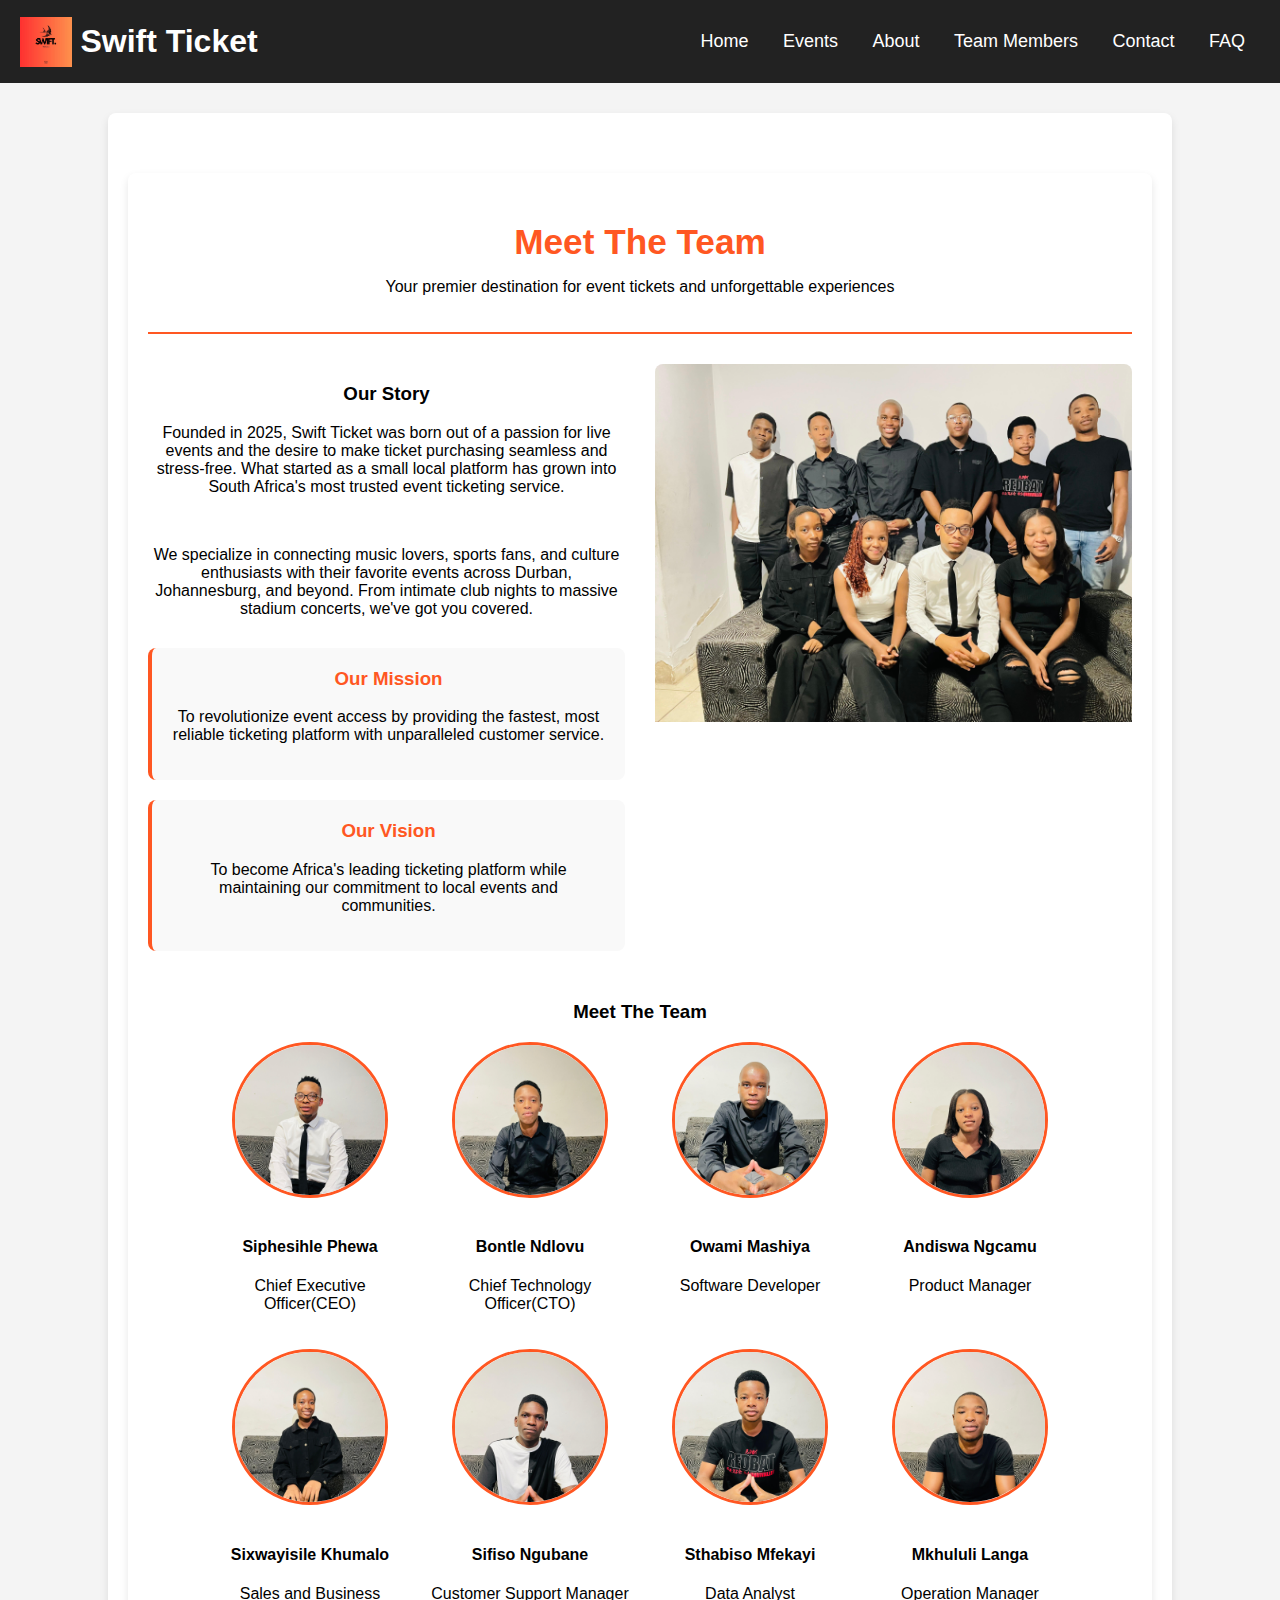
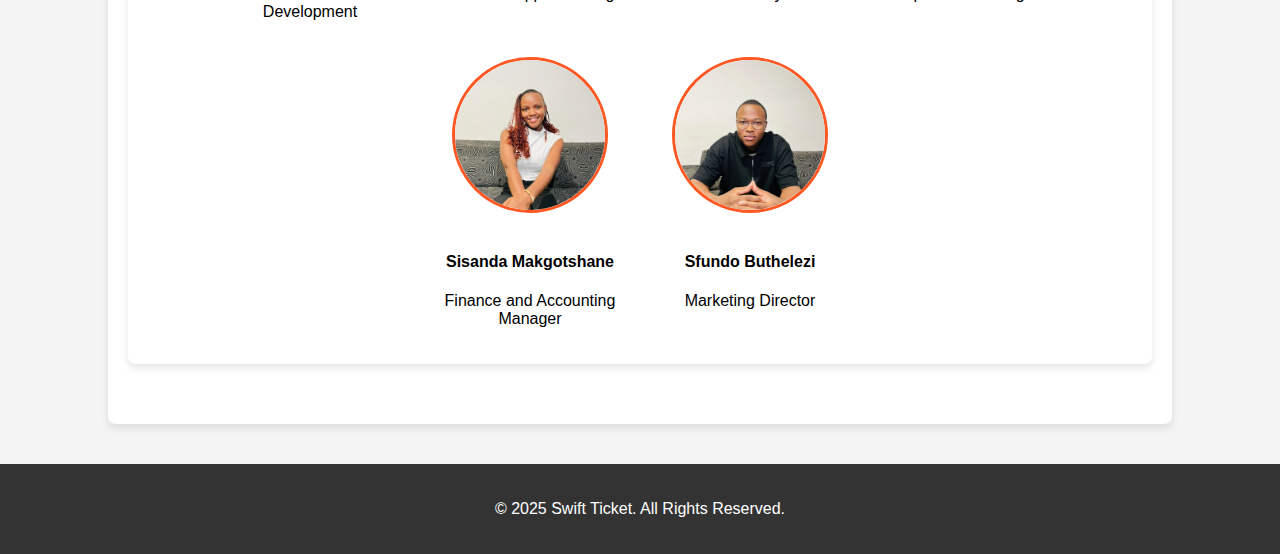
<file: about.html>
<!DOCTYPE html>
<html lang="en">
<head>
    <meta charset="UTF-8">
    <meta name="viewport" content="width=device-width, initial-scale=1.0">
    <title>About Us - Swift Ticket</title>
    <link rel="stylesheet" href="style/style.css">
    <style>
        /* Additional styles for About page */
        .about-section {
            max-width: 1200px;
            margin: 40px auto;
            padding: 20px;
            background: white;
            border-radius: 8px;
            box-shadow: 0 4px 8px rgba(0, 0, 0, 0.1);
        }
        nav ul li {
            display: inline;
            margin: 0 15px;
        }
        
        .about-header {
            text-align: center;
            margin-bottom: 30px;
            padding-bottom: 20px;
            border-bottom: 2px solid #ff5722;
        }
        
        .about-header h2 {
            color: #ff5722;
            font-size: 2.2rem;
            margin-bottom: 10px;
        }
        
        .about-content {
            display: flex;
            flex-wrap: wrap;
            gap: 30px;
            margin-bottom: 40px;
        }
        
        .about-text {
            flex: 1;
            min-width: 300px;
        }
        
        .about-image {
            flex: 1;
            min-width: 300px;
            border-radius: 8px;
            overflow: hidden;
        }
        
        .about-image img {
            width: 100%;
            height: auto;
            display: block;
        }
        
        .mission-values {
            display: flex;
            flex-wrap: wrap;
            gap: 20px;
            margin-top: 30px;
        }
        
        .mission-card {
            flex: 1;
            min-width: 250px;
            background: #f9f9f9;
            padding: 20px;
            border-radius: 8px;
            border-left: 4px solid #ff5722;
        }
        
        .mission-card h3 {
            color: #ff5722;
            margin-top: 0;
        }
        
        .team-section {
            margin-top: 50px;
        }
        
        .team-members {
            display: flex;
            flex-wrap: wrap;
            gap: 20px;
            justify-content: center;
        }
        
        .team-member {
            width: 200px;
            text-align: center;
        }
        
        .team-member img {
            width: 150px;
            height: 150px;
            border-radius: 50%;
            object-fit: cover;
            margin-bottom: 15px;
            border: 3px solid #ff5722;
        }
        
        @media (max-width: 768px) {
            .about-content {
                flex-direction: column;
            }
            
            .mission-card {
                min-width: 100%;
            }
        }
    </style>
</head>
<body>

    <header>
        <div style="display: flex; align-items: center; gap: 0.5rem;">
            <img src="Pictures/iLogo.jpg" alt="Swift Ticket Logo" style="height: 50px;">
            <h1 style="margin: 0;">Swift Ticket</h1>
        </div>
        <nav>
            <ul>
                <li><a href="index.html">Home</a></li>
                <li><a href="Event.html">Events</a></li>
                <li><a href="team.html">About</a></li>
                <li><a href="about.html">Team Members</a></li>
                <li><a href="contact.html">Contact</a></li>
                <li><a href="faq.html">FAQ</a></li>
            </ul>
        </nav>
    </header>
   


    <main>
        <section class="about-section">
            <div class="about-header">
                <h2>Meet The Team</h2>
                <p>Your premier destination for event tickets and unforgettable experiences</p>
            </div>
            
            <div class="about-content">
                <div class="about-text">
                    <h3>Our Story</h3>
                    <p>Founded in 2025, Swift Ticket was born out of a passion for live events and the desire to make ticket purchasing seamless and stress-free. What started as a small local platform has grown into South Africa's most trusted event ticketing service.</p>
                    <br/>
                    <p>We specialize in connecting music lovers, sports fans, and culture enthusiasts with their favorite events across Durban, Johannesburg, and beyond. From intimate club nights to massive stadium concerts, we've got you covered.</p>
                    
                    <div class="mission-values">
                        <div class="mission-card">
                            <h3>Our Mission</h3>
                            <p>To revolutionize event access by providing the fastest, most reliable ticketing platform with unparalleled customer service.</p>
                        </div>
                        
                        <div class="mission-card">
                            <h3>Our Vision</h3>
                            <p>To become Africa's leading ticketing platform while maintaining our commitment to local events and communities.</p>
                        </div>
                    </div>
                </div>
                
                <div class="about-image">
                    <img src="Pictures/Group.jpg" alt="Swift Ticket Team">
                </div>
            </div>
            
            <div class="team-section">
                <h3>Meet The Team</h3>
                <div class="team-members">
                    
                    
                    <div class="team-member">
                        <img src="Pictures/Mvelase.jpg" alt="Marketing">
                        <h4>Siphesihle Phewa</h4> 
                        <p>Chief Executive Officer(CEO)</p>
                      
                    </div>
                    
                    <div class="team-member">
                        <img src="Pictures/Sihle.jpg" alt="Technology">
                        <h4>Bontle Ndlovu</h4>
                        <p>Chief Technology Officer(CTO)</p>
                       
                    </div>
                    
                    <div class="team-member">
                        <img src="Pictures/Owami.jpg" alt="Customer Service">
                        <h4>Owami Mashiya</h4>
                        <p>Software Developer</p>
                       
                    </div>
                    <div class="team-member">
                        <img src="Pictures/Andiswa.jpg" alt="Marketing">
                        <h4>Andiswa Ngcamu</h4>
                        <p>Product Manager</p>
                                        
                    </div>
                    <div class="team-member">
                        <img src="Pictures/Sxwayisile.jpg" alt="Marketing">
                        <h4>Sixwayisile Khumalo</h4>
                        <p>Sales and Business Development</p>
                                            
                    </div>
                    <div class="team-member">
                        <img src="Pictures/Sfiso.jpg" alt="Marketing">
                        <h4>Sifiso Ngubane</h4>
                        <p>Customer Support Manager</p>
                                        
                    </div>
                    <div class="team-member">
                        <img src="Pictures/Fatty.jpg" alt="Marketing">
                        <h4>Sthabiso Mfekayi</h4>
                        <p>Data Analyst </p>
                 

                    </div>
                    <div class="team-member">
                        <img src="Pictures/Mkhululi.jpg" alt="Marketing">
                        <h4>Mkhululi Langa</h4>
                        <p>Operation Manager</p>
                                            
                    </div>
                    <div class="team-member">
                        <img src="Pictures/Sisanda.jpg" alt="Marketing">
                        <h4>Sisanda Makgotshane</h4>
                        <p>Finance and Accounting Manager</p>
                       
                    </div>
                    <div class="team-member">
                        <img src="Pictures/Lorez.jpg" alt="Marketing">
                        <h4>Sfundo Buthelezi</h4>
                        <p>Marketing Director</p>
                       
                    </div>
                </div>
            </div>
        </section>
    </main>

    <footer>
        <p>&copy; 2025 Swift Ticket. All Rights Reserved.</p>
    </footer>

</body>
</html>
</file>
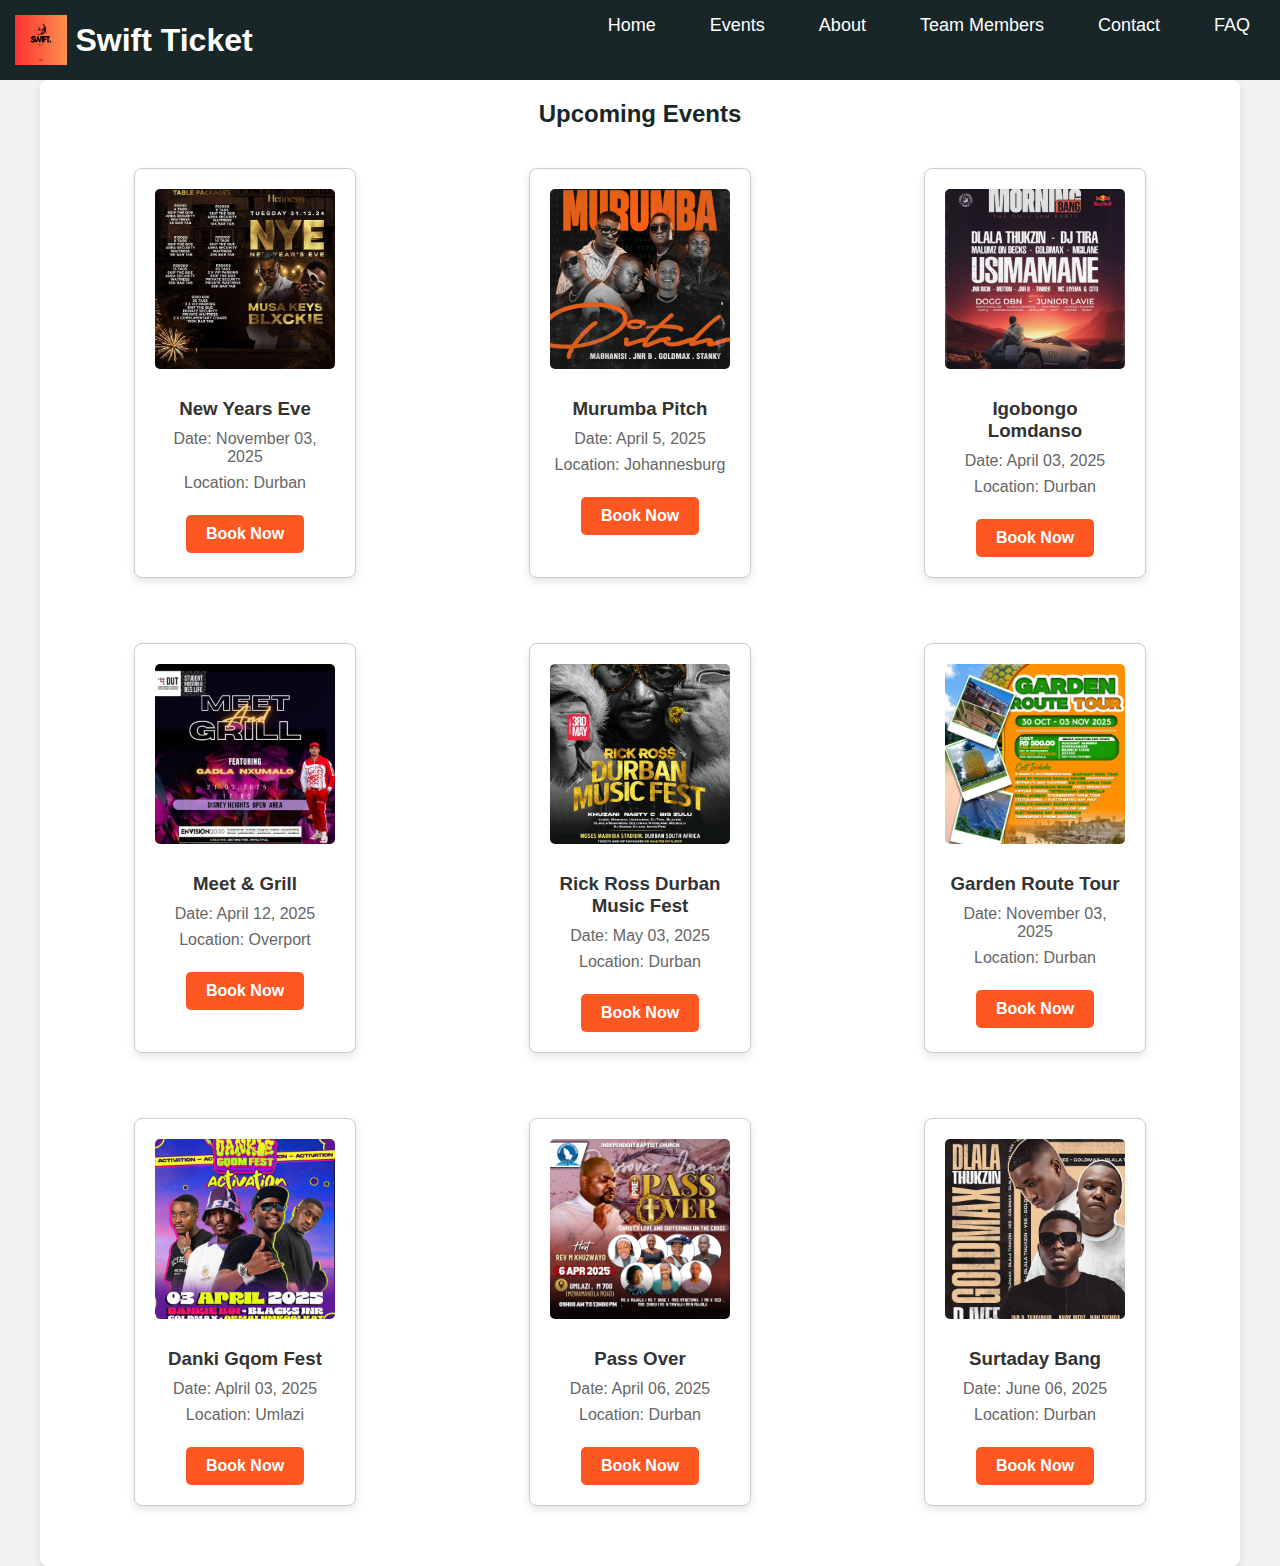
<file: book.html>
<!DOCTYPE html>
<html lang="en">
<head>
    <meta charset="UTF-8">
    <meta name="viewport" content="width=device-width, initial-scale=1.0">
    <title>Swift Ticket - Book Event</title>
    <link rel="stylesheet" href="style/style.css">
</head>
<body>

    <header>
        <h1>Swift Ticket</h1>
        <nav>
            <ul>
                <li><a href="index.html">Home</a></li>
                <li><a href="Event.html">Events</a></li>
                <li><a href="team.html">About</a></li>
                <li><a href="about.html">Team Members</a></li>
                <li><a href="contact.html">Contact</a></li>
                <li><a href="faq.html">FAQ</a></li>
            </ul>
        </nav>
    </header>

    <main>
        <h2>Book Your Ticket</h2>

        <section class="event-details">
            <h3 id="event-title">[Event Name]</h3>
            <p id="event-date">Date: [Event Date]</p>
            <p id="event-location">Location: [Event Location]</p>
            <p id="event-description">[Event Description]</p>
        </section>

        <section class="ticket-selection">
            <h3>Select Your Ticket</h3>
            <table>
                <tr>
                    <th>Ticket Type</th>
                    <th>Price</th>
                    <th>Quantity</th>
                </tr>
                <tr>
                    <td>General</td>
                    <td>R100</td>
                    <td><input type="number" id="general" min="0" value="0"></td>
                </tr>
                <tr>
                    <td>VIP</td>
                    <td>R350</td>
                    <td><input type="number" id="vip" min="0" value="0"></td>
                </tr>
                <tr>
                    <td>VVIP</td>
                    <td>R1000</td>
                    <td><input type="number" id="vvip" min="0" value="0"></td>
                </tr>
            </table>
            <button class="checkout-btn" onclick="validateSelection()">Proceed to Checkout</button>
            <p id="error-message" class="error"></p>
        </section>

    </main>

    <!-- Add this script to book.html -->
<script>
    document.addEventListener('DOMContentLoaded', function() {
        // Get event data from storage
        const eventData = JSON.parse(sessionStorage.getItem('currentEvent'));
        
        if (eventData) {
            // Update the page with event details
            document.getElementById('event-title').textContent = eventData.name;
            document.getElementById('event-date').textContent = `Date: ${eventData.date}`;
            document.getElementById('event-location').textContent = `Location: ${eventData.location}`;
            document.getElementById('event-description').textContent = eventData.description;
            
            // Update prices in the table
            document.querySelector('table tr:nth-child(2) td:nth-child(2)').textContent = `R${eventData.prices.general}`;
            document.querySelector('table tr:nth-child(3) td:nth-child(2)').textContent = `R${eventData.prices.vip}`;
            document.querySelector('table tr:nth-child(4) td:nth-child(2)').textContent = `R${eventData.prices.vvip}`;
        } else {
            // No event data found - redirect back
            window.location.href = 'Event.html';
        }
    });
    
    function validateSelection() {
        const general = parseInt(document.getElementById('general').value) || 0;
        const vip = parseInt(document.getElementById('vip').value) || 0;
        const vvip = parseInt(document.getElementById('vvip').value) || 0;
        const errorElement = document.getElementById('error-message');
    
        if (general === 0 && vip === 0 && vvip === 0) {
            errorElement.textContent = "Please select at least one ticket.";
            return false;
        }
    
        errorElement.textContent = "";
    
        // Get the current event
        const eventData = JSON.parse(sessionStorage.getItem('currentEvent'));
        if (!eventData) {
            errorElement.textContent = "Event information missing. Please try again.";
            return false;
        }
    
        // Create booking object with event prices
        const booking = {
            event: eventData,
            tickets: {
                general: general,
                vip: vip,
                vvip: vvip
            },
            prices: { // Store the prices from the event
                general: eventData.prices.general,
                vip: eventData.prices.vip,
                vvip: eventData.prices.vvip
            }
        };
    
        // Store in sessionStorage
        sessionStorage.setItem("currentBooking", JSON.stringify(booking));
    
        // Redirect to checkout
        window.location.href = "checkout.html";
        return true;
    }
    </script>
</body>
</html>
</file>
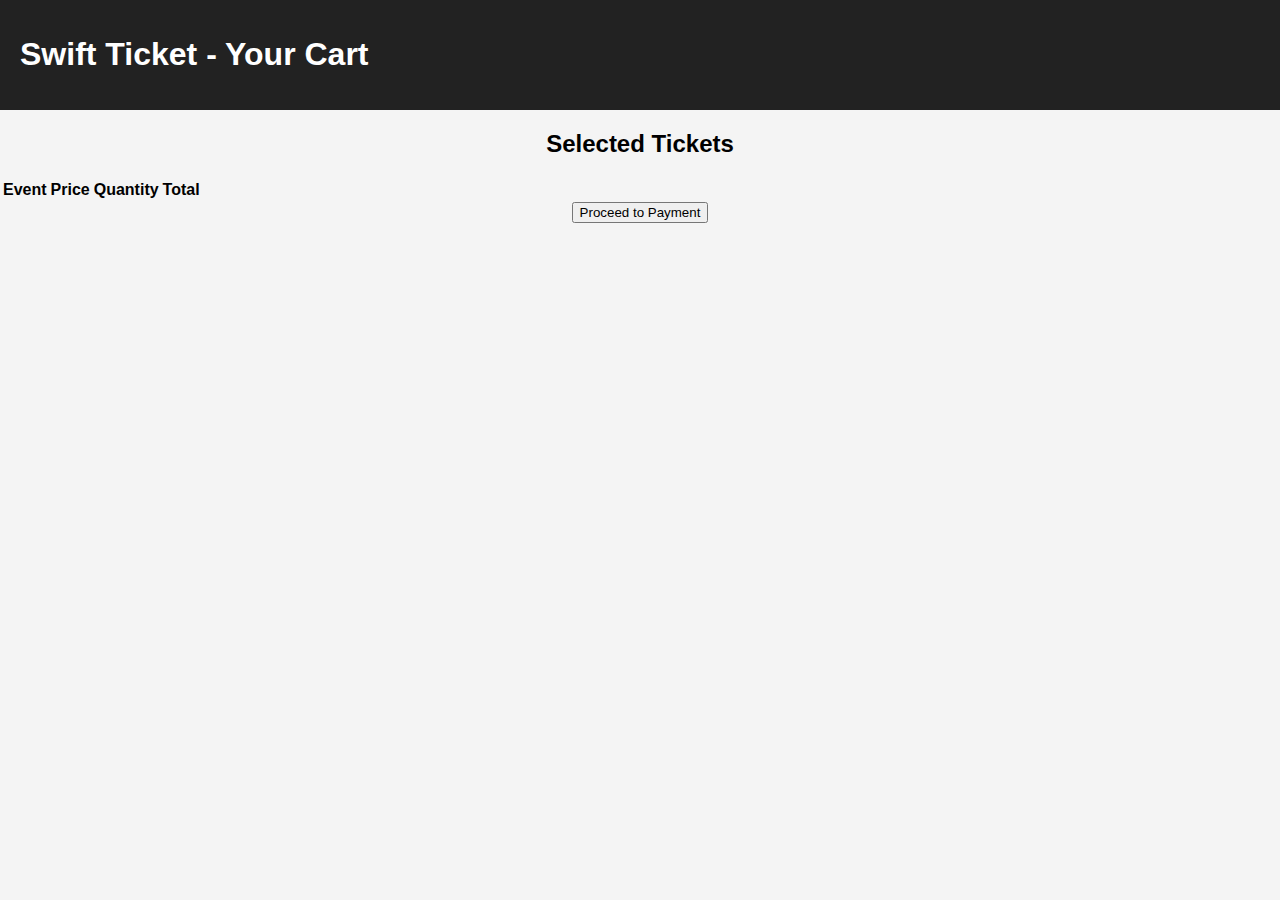
<file: cart.html>
<!DOCTYPE html>
<html lang="en">
<head>
    <meta charset="UTF-8">
    <meta name="viewport" content="width=device-width, initial-scale=1.0">
    <title>Your Cart</title>
    <link rel="stylesheet" href="style/style.css">
</head>
<body>
    <header>
        <h1>Swift Ticket - Your Cart</h1>
    </header>

    <section class="cart-container">
        <h2>Selected Tickets</h2>
        <table>
            <thead>
                <tr>
                    <th>Event</th>
                    <th>Price</th>
                    <th>Quantity</th>
                    <th>Total</th>
                </tr>
            </thead>
            <tbody id="cart-items">
                <!-- Tickets will be loaded here -->
            </tbody>
        </table>
        <button onclick="checkout()">Proceed to Payment</button>
    </section>

    <script src="cart.js"></script>
</body>
</html>
</file>
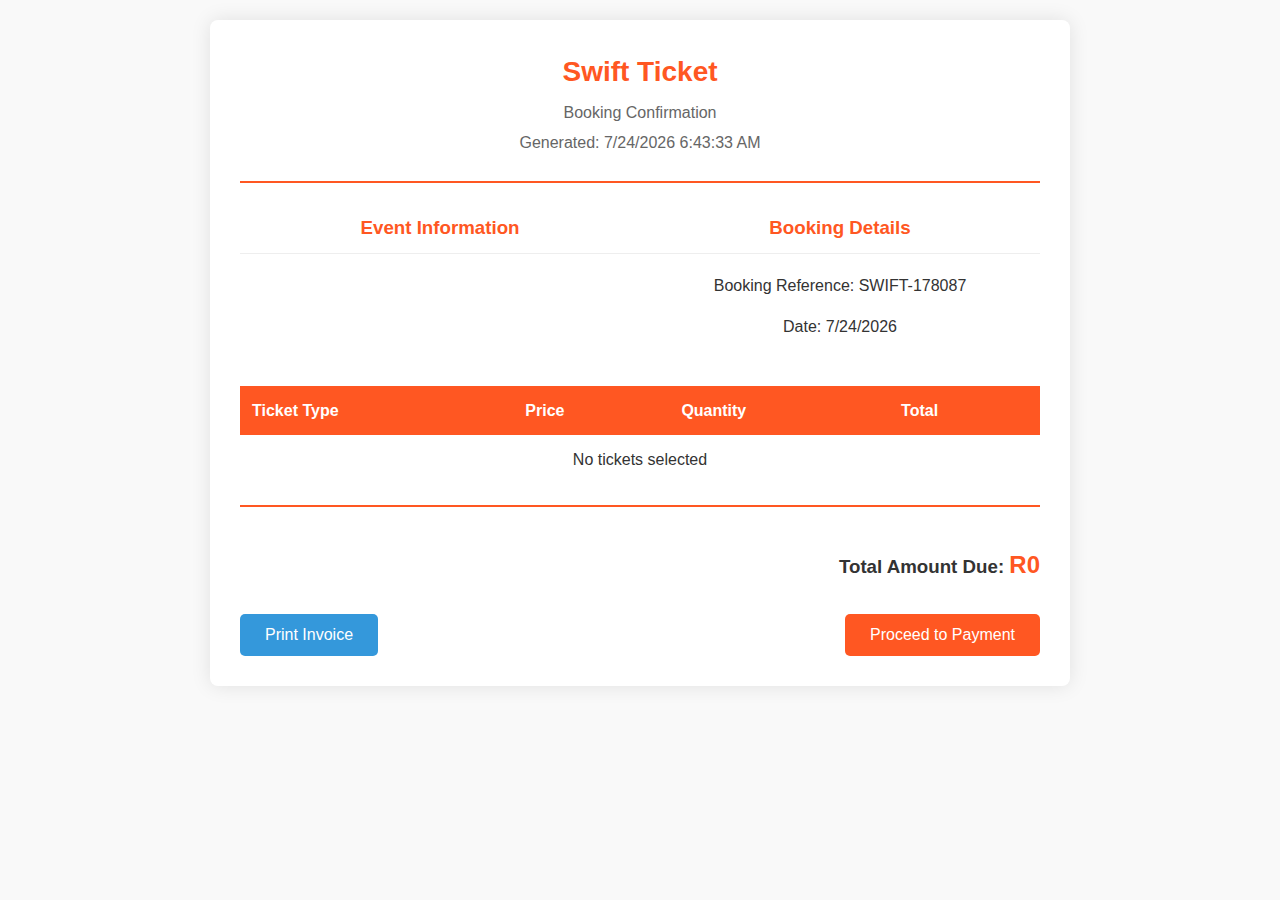
<file: checkout.html>
<!DOCTYPE html>
<html lang="en">
<head>
    <meta charset="UTF-8">
    <meta name="viewport" content="width=device-width, initial-scale=1.0">
    <title>Swift Ticket - Invoice</title>
    <link rel="stylesheet" href="style/style.css">
    <style>
        /* Invoice-specific styles */
        body {
            font-family: Arial, sans-serif;
            background-color: #f9f9f9;
            color: #333;
            line-height: 1.6;
            padding: 0;
            margin: 0;
        }
        
        .invoice-container {
            max-width: 800px;
            margin: 20px auto;
            padding: 30px;
            background: white;
            box-shadow: 0 0 20px rgba(0,0,0,0.1);
            border-radius: 8px;
        }
        
        .invoice-header {
            text-align: center;
            margin-bottom: 30px;
            padding-bottom: 20px;
            border-bottom: 2px solid #ff5722;
        }
        
        .invoice-header h1 {
            color: #ff5722;
            margin: 0;
            font-size: 28px;
        }
        
        .invoice-header p {
            margin: 5px 0;
            color: #666;
        }
        
        .invoice-details {
            display: flex;
            justify-content: space-between;
            margin-bottom: 30px;
        }
        
        .event-info, .customer-info {
            flex: 1;
        }
        
        .event-info h3, .customer-info h3 {
            color: #ff5722;
            margin-top: 0;
            border-bottom: 1px solid #eee;
            padding-bottom: 10px;
        }
        
        .ticket-table {
            width: 100%;
            border-collapse: collapse;
            margin: 20px 0;
        }
        
        .ticket-table th {
            background-color: #ff5722;
            color: white;
            padding: 12px;
            text-align: left;
        }
        
        .ticket-table td {
            padding: 12px;
            border-bottom: 1px solid #eee;
        }
        
        .ticket-table tr:last-child td {
            border-bottom: none;
        }
        
        .total-section {
            text-align: right;
            margin-top: 20px;
            padding-top: 20px;
            border-top: 2px solid #ff5722;
        }
        
        .total-amount {
            font-size: 24px;
            font-weight: bold;
            color: #ff5722;
        }
        
        .action-buttons {
            display: flex;
            justify-content: space-between;
            margin-top: 30px;
        }
        
        .print-btn, .payment-btn {
            padding: 12px 25px;
            border: none;
            border-radius: 5px;
            font-size: 16px;
            cursor: pointer;
            transition: all 0.3s;
        }
        
        .print-btn {
            background-color: #3498db;
            color: white;
        }
        
        .print-btn:hover {
            background-color: #2980b9;
        }
        
        .payment-btn {
            background-color: #ff5722;
            color: white;
        }
        
        .payment-btn:hover {
            background-color: #ff5722;
        }
        
        @media print {
            .action-buttons {
                display: none;
            }
            
            body {
                background: white;
            }
            
            .invoice-container {
                box-shadow: none;
                padding: 0;
            }
        }
    </style>
</head>
<body>

    <div class="invoice-container">
        <div class="invoice-header">
            <h1>Swift Ticket</h1>
            <p>Booking Confirmation</p>
            <p id="invoice-date"></p>
        </div>
        
        <div class="invoice-details">
            <div class="event-info">
                <h3>Event Information</h3>
                <p id="event-name"></p>
                <p id="event-date"></p>
                <p id="event-location"></p>
            </div>
            
            <div class="customer-info">
                <h3>Booking Details</h3>
                <p>Booking Reference: <span id="booking-ref"></span></p>
                <p>Date: <span id="booking-date"></span></p>
            </div>
        </div>
        
        <table class="ticket-table">
            <thead>
                <tr>
                    <th>Ticket Type</th>
                    <th>Price</th>
                    <th>Quantity</th>
                    <th>Total</th>
                </tr>
            </thead>
            <tbody id="checkout-table">
                <!-- Ticket data will be loaded here -->
            </tbody>
        </table>
        
        <div class="total-section">
            <h3>Total Amount Due: <span class="total-amount" id="total-price">R0</span></h3>
        </div>
        
        <div class="action-buttons">
            <button class="print-btn" onclick="window.print()">Print Invoice</button>
            <button class="payment-btn" onclick="processPayment()">Proceed to Payment</button>
        </div>
    </div>

    <script>
        document.addEventListener("DOMContentLoaded", function () {
            // Set current date
            const now = new Date();
            document.getElementById("invoice-date").textContent = `Generated: ${now.toLocaleDateString()} ${now.toLocaleTimeString()}`;
            
            // Generate a simple booking reference
            document.getElementById("booking-ref").textContent = `SWIFT-${Math.floor(Math.random() * 1000000)}`;
            document.getElementById("booking-date").textContent = now.toLocaleDateString();
            
            // Load booking data
            const booking = JSON.parse(sessionStorage.getItem("currentBooking"));
            let checkoutTable = document.getElementById("checkout-table");
            let totalPrice = 0;
        
            if (!booking || (booking.tickets.general == 0 && booking.tickets.vip == 0 && booking.tickets.vvip == 0)) {
                checkoutTable.innerHTML = "<tr><td colspan='4'>No tickets selected</td></tr>";
                return;
            }
            
            // Set event information
            document.getElementById("event-name").textContent = booking.event.name;
            document.getElementById("event-date").textContent = `Date: ${booking.event.date}`;
            document.getElementById("event-location").textContent = `Location: ${booking.event.location}`;
        
            function addRow(type, price, quantity) {
                if (quantity > 0) {
                    let total = price * quantity;
                    totalPrice += total;
                    checkoutTable.innerHTML += `
                        <tr>
                            <td>${type}</td>
                            <td>R${price}</td>
                            <td>${quantity}</td>
                            <td>R${total}</td>
                        </tr>
                    `;
                }
            }
        
            // Use the prices from the booking data
            addRow("General Admission", booking.prices.general, booking.tickets.general);
            addRow("VIP", booking.prices.vip, booking.tickets.vip);
            addRow("VVIP", booking.prices.vvip, booking.tickets.vvip);
        
            document.getElementById("total-price").textContent = `R${totalPrice}`;
        });
        
        function processPayment() {
            // Here you can redirect to a real payment page
            window.location.href = "payment.html";
        }
    </script>

</body>
</html>
</file>
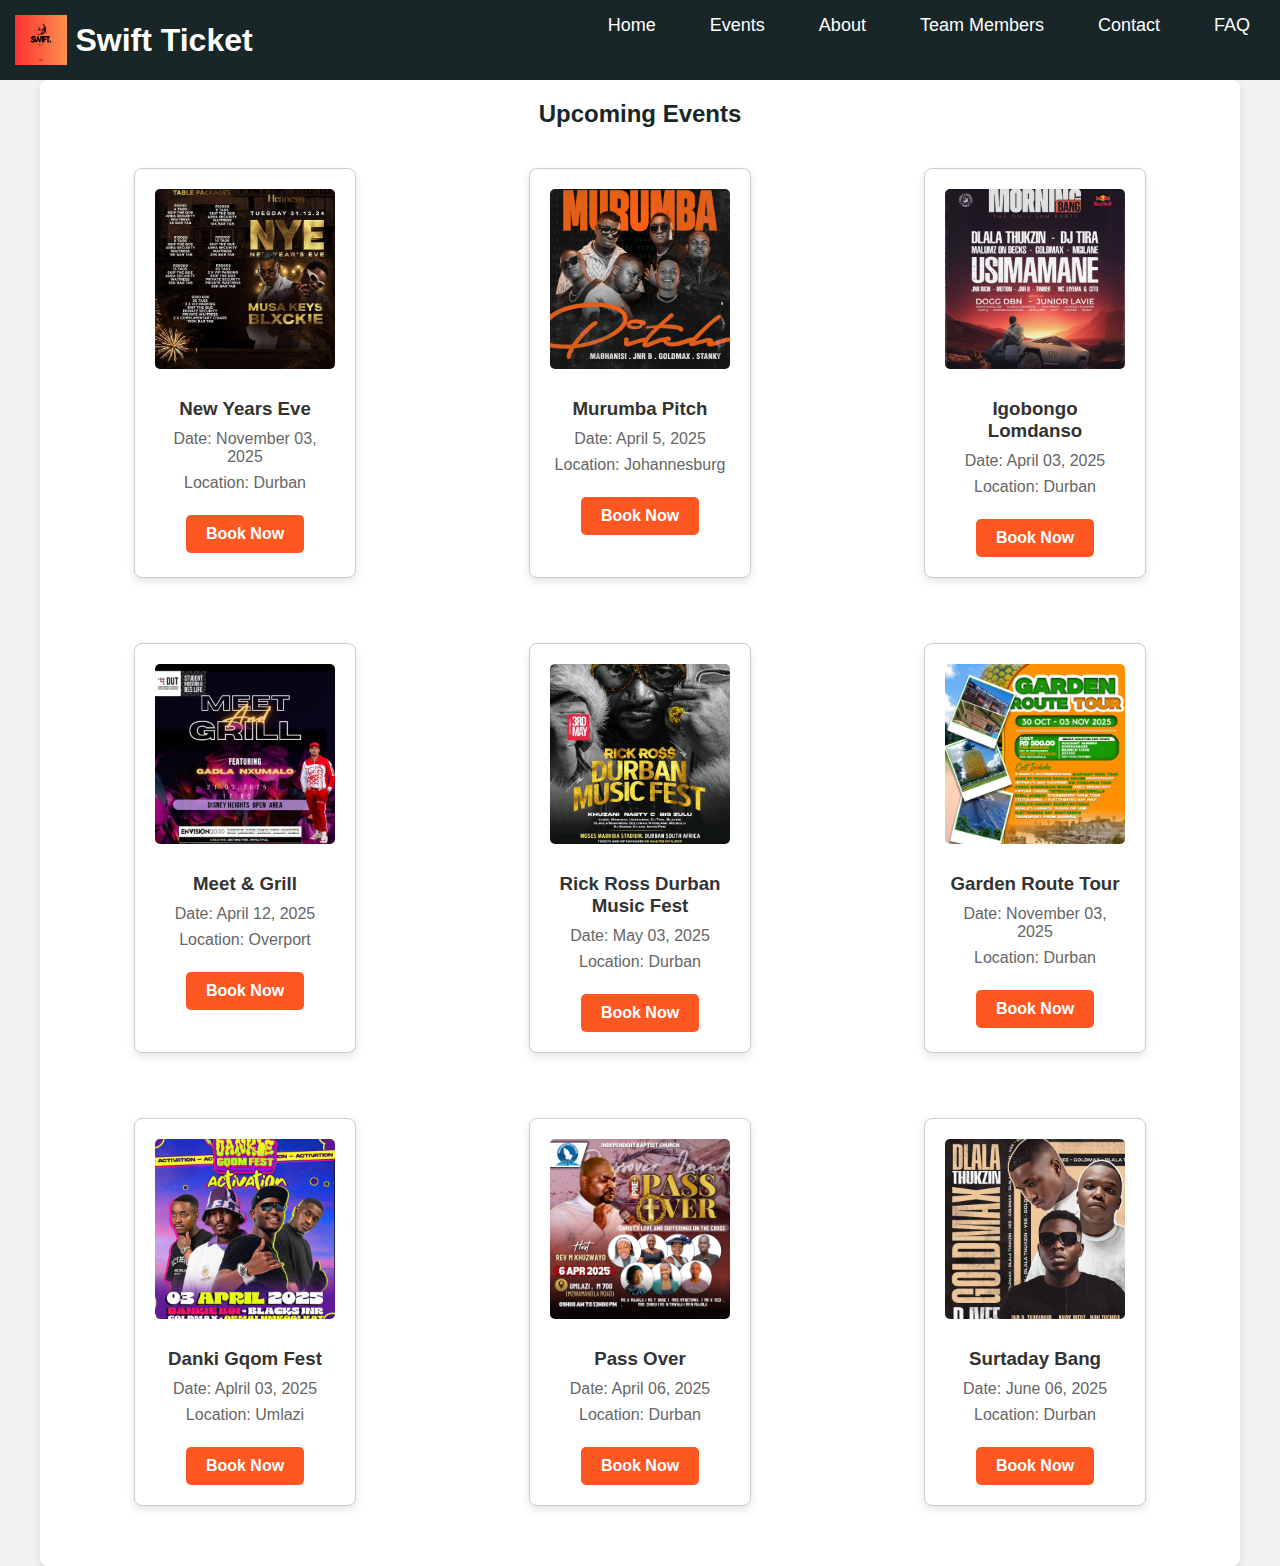
<file: Event.html>
<!DOCTYPE html>
<html lang="en">
<head>
    <meta charset="UTF-8">
    <meta name="viewport" content="width=device-width, initial-scale=1.0">
    <title>Swift Ticket - Events</title>
    <link rel="stylesheet" href="style/style.css">
</head>
<style>
    * {
        margin: 0;
        padding: 0;
        box-sizing: border-box;
        font-family: 'Arial', sans-serif;
    }
    
    /* New Color Scheme */
    :root {
        --dark: #182628;
        --purple: #650CBB;
        --teal: #57BA9B;
        --green: #3B945E;
        --light: #F2F2F2;
    }
    
    body {
        background-color: var(--light);
        color: var(--dark);
    }
    
    /* Header Styles */
    header {
        background-color: var(--dark);
        color: white;
        padding: 15px;
        position: sticky;
        top: 0;
        z-index: 100;
    }
    
    header h1 {
        font-size: 2rem;
        margin-bottom: 0.5rem;
        color: white;
    }
    
    nav ul {
        display: flex;
        list-style: none;
        gap: 1.5rem;
    }
    
    nav a {
        color: white;
        text-decoration: none;
        font-weight: 500;
        transition: all 0.3s ease;
        padding: 0.5rem 0;
    }
    
    nav a:hover {
        color: var(--teal);
    }
    
    main {
        width: 100%;
        max-width: 1200px;
        margin: 0 auto;
    }
    
    .faq-section {
        position: relative;
        width: 100%;
        margin-bottom: 40px;
    }
    
    .image-container {
        position: relative;
        width: 100%;
    }
    
    .background-image {
        width: 100%;
        height: 300px;
        object-fit: cover;
        display: block;
    }
    
    .image-container h2 {
        position: absolute;
        top: 50%;
        left: 50%;
        transform: translate(-50%, -50%);
        color: white;
        font-size: 3rem;
        text-align: center;
        text-shadow: 2px 2px 4px rgba(0, 0, 0, 0.5);
        width: 100%;
    }
    
    .faq-content {
        padding: 20px;
    }
    
    /* Enhanced FAQ Items */
    
    
    @media (max-width: 768px) {
        .image-container h2 {
            font-size: 2rem;
        }
        
        nav ul {
            flex-direction: column;
            gap: 0.5rem;
        }
        
        header {
            padding: 1rem;
        }
    }
</style>
<body>

    <header>
        <div style="display: flex; align-items: center; gap: 0.5rem;">
            <img src="Pictures/iLogo.jpg" alt="Swift Ticket Logo" style="height: 50px;">
            <h1 style="margin: 0;">Swift Ticket</h1>
        </div>
        <nav>
            <ul>
                <li><a href="index.html">Home</a></li>
                <li><a href="Event.html">Events</a></li>
                <li><a href="team.html">About</a></li>
                <li><a href="about.html">Team Members</a></li>
                <li><a href="contact.html">Contact</a></li>
                <li><a href="faq.html">FAQ</a></li>
            </ul>
        </nav>
    </header>
   


    <main>
        <h2>Upcoming Events</h2>
        <div class="event-container">
            <!-- Event 1 -->
            <div class="event">
                <img src="Pictures/nye.jpg" alt="Concert">
                <h3>New Years Eve</h3>
                <p>Date: November 03, 2025</p>
                <p>Location: Durban</p>
                <a href="book.html" class="btn book-btn" 
                   data-name="New Years Eve"
                   data-date="November 03, 2025"
                   data-location="Florida LIV"
                   data-description="Celebrating the new year 2025!"
                   data-general-price="100"
                   data-vip-price="250"
                   data-vvip-price="500">Book Now</a>
            </div>
            
            <!-- Event 2 -->
            <div class="event">
                <img src="Pictures/murumba.jpg" alt="Murumba">
                <h3>Murumba Pitch</h3>
                <p>Date: April 5, 2025</p>
                <p>Location: Johannesburg</p>
                <a href="book.html" class="btn book-btn"
                   data-name="Murumba Pitch"
                   data-date="April 5, 2025"
                   data-location="Johannesburg Stadium"
                   data-description="Pitch on Pitch "
                   data-general-price="100"
                   data-vip-price="250"
                   data-vvip-price="500">Book Now</a>
            </div>
            <div class="event">
                <img src="Pictures/mgilane.jpg" alt="Mgilane">
                <h3>Igobongo Lomdanso</h3>
                <p>Date: April 03, 2025</p>
                <p>Location: Durban</p>
                <a href="book.html" class="btn book-btn"
                   data-name="Igobongo Lomdanso"
                   data-date="April 5, 2025"
                   data-location="KwaMashu London"
                   data-description="The only 5am party"
                   data-general-price="150"
                   data-vip-price="250"
                   data-vvip-price="500">Book Now</a>
            </div>
            <div class="event">
                <img src="Pictures/IMG-20250403-WA0002.jpg" alt="Mgilane">
                <h3>Meet & Grill</h3>
                <p>Date: April 12, 2025</p>
                <p>Location: Overport</p>
                <a href="book.html" class="btn book-btn"
                   data-name="Meet and Grill"
                   data-date="April 12, 2025"
                   data-location="Overport, Disney Hight"
                   data-description="Opening Party ft Gadla Nxumalo"
                   data-general-price="50"
                   data-vip-price="150"
                   data-vvip-price="250">Book Now</a>
            </div>
            <div class="event">
                <img src="Pictures/IMG-20250403-WA0003.jpg" alt="Mgilane">
                <h3>Rick Ross Durban Music Fest</h3>
                <p>Date: May 03, 2025</p>
                <p>Location: Durban</p>
                <a href="book.html" class="btn book-btn"
                   data-name="Rick Ross Durban Music Fest"
                   data-date="April 12, 2025"
                   data-location="Durban, Moses Mabida Stadium"
                   data-description="Durban Music Fest"
                   data-general-price="300"
                   data-vip-price="750"
                   data-vvip-price="1500">Book Now</a>
            </div>
            <div class="event">
                <img src="Pictures/IMG-20250403-WA0004.jpg" alt="Concert">
                <h3>Garden Route Tour</h3>
                <p>Date: November 03, 2025</p>
                <p>Location: Durban</p>
                <a href="book.html" class="btn book-btn" 
                   data-name="Garden Route Tour"
                   data-date="November 03, 2025"
                   data-location="Botanic Garden"
                   data-description="Bloom Season"
                   data-general-price="200"
                   data-vip-price="350"
                   data-vvip-price="600">Book Now</a>
            </div>
            <div class="event">
                <img src="Pictures/IMG-20250403-WA0006.jpg" alt="Concert">
                <h3>Danki Gqom Fest</h3>
                <p>Date: Aplril 03, 2025</p>
                <p>Location: Umlazi</p>
                <a href="book.html" class="btn book-btn" 
                   data-name="New Years Eve"
                   data-date="May 04, 2025"
                   data-location="Max's Lifestyle"
                   data-description="Gqom Fest!!!"
                   data-general-price="150"
                   data-vip-price="350"
                   data-vvip-price="600">Book Now</a>
            </div>
            <div class="event">
                <img src="Pictures/IMG-20250403-WA0007.jpg" alt="Concert">
                <h3>Pass Over</h3>
                <p>Date: April 06, 2025</p>
                <p>Location: Durban</p>
                <a href="book.html" class="btn book-btn" 
                   data-name="Pass Over"
                   data-date="May 04, 2025"
                   data-location="Umhlanga"
                   data-description="Prasing the lord!"
                   data-general-price="150"
                   data-vip-price="300"
                   data-vvip-price="800">Book Now</a>
            </div>
            <div class="event">
                <img src="Pictures/IMG-20250403-WA0005.jpg" alt="Concert">
                <h3>Surtaday Bang</h3>
                <p>Date: June 06, 2025</p>
                <p>Location: Durban</p>
                <a href="book.html" class="btn book-btn" 
                   data-name="Surtaday Bang"
                   data-date="May 04, 2025"
                   data-location="Envy"
                   data-description="Grand Opening"
                   data-general-price="100"
                   data-vip-price="200"
                   data-vvip-price="500">Book Now</a>
            </div>
            
        </div>
    </main>

    <!-- Add this script before closing body -->
    <script>
    document.addEventListener('DOMContentLoaded', function() {
        // Handle all book buttons
        document.querySelectorAll('.book-btn').forEach(button => {
            button.addEventListener('click', function(e) {
                e.preventDefault();
                
                // Get event data
                const eventData = {
                    name: this.dataset.name,
                    date: this.dataset.date,
                    location: this.dataset.location,
                    description: this.dataset.description,
                    prices: {
                        general: this.dataset.generalPrice,
                        vip: this.dataset.vipPrice,
                        vvip: this.dataset.vvipPrice
                    }
                };
                
                // Store data
                sessionStorage.setItem('currentEvent', JSON.stringify(eventData));
                
                // Redirect
                window.location.href = 'book.html';
            });
        });
    });
    </script>

</body>
</html>
</file>
<file: style/style.css>
body {
    font-family: Arial, sans-serif;
    margin: 0;
    padding: 0;
    background-color: #f5f5f5;
    text-align: center;
}


header {
    display: flex;
    justify-content: space-between;
    background-color: rgb(46, 194, 46);
    color: white;
    padding: 15px;
}


nav ul {
    list-style: none;
    padding: 0;
}

nav ul li {
    display: inline;
    margin: 0 15px;
}

nav ul li a {
    color: white;
    text-decoration: none;
    font-size: 18px;
}

/* Hero Section */


.hero .btn {
    background-color: white;
    color: #ff5722;
    padding: 10px 20px;
    text-decoration: none;
    font-size: 18px;
    border-radius: 5px;
}

/* Events Section */
.events {
    padding: 40px 20px;
}

.event-container {
    display: flex;
    justify-content: center;
    gap: 20px;
}

.event {
    background: white;
    padding: 15px;
    border-radius: 8px;
    box-shadow: 2px 2px 10px rgba(0, 0, 0, 0.1);
    width: 250px;
}

.event img {
    width: 100%;
    border-radius: 5px;
}

.event .btn {
    display: inline-block;
    margin-top: 10px;
    background-color: #ff5722;
    color: white;
    padding: 8px 15px;
    text-decoration: none;
    border-radius: 5px;
}

/* Footer */
footer {
    background-color: #333;
    color: white;
    padding: 10px;
    margin-top: 20px;
}

body {
    font-family: Arial, sans-serif;
    margin: 0;
    padding: 0;
    text-align: center;
}

header {
    background-color: #333;
    color: white;
    padding: 10px 0;
}

nav ul {
    list-style-type: none;
    padding: 0;
}

nav ul li {
    display: inline;
    margin: 0 15px;
}

nav ul li a {
    color: white;
    text-decoration: none;
    font-size: 18px;
}

.event {
    margin: 20px auto;
    width: 60%;
    padding: 20px;
    border: 1px solid #ccc;
    border-radius: 8px;
    box-shadow: 2px 2px 10px rgba(0, 0, 0, 0.1);
}

.book-btn {
    display: inline-block;
    margin-top: 10px;
    padding: 10px 20px;
    background-color: #007BFF;
    color: white;
    text-decoration: none;
    border-radius: 5px;
    cursor: pointer;
}

.book-btn:hover {
    background-color: #0056b3;
}

/* Hide event descriptions by default */
.event-description {
    display: none;
    margin-top: 10px;
    padding: 10px;
    border-top: 1px solid #ccc;
}

/* Make radio inputs hidden */
.hidden-radio {
    display: none;
}

/* When a radio button is selected, show its event description */
.hidden-radio:checked + .book-btn + .event-description {
    display: block;
}
/* General Page Styling */
body {
    font-family: Arial, sans-serif;
    margin: 0;
    padding: 0;
    background-color: #f4f4f4;
}

/* Header */
header {
    background-color: #222;
    color: white;
    padding: 15px 20px;
    text-align: center;
}

nav ul {
    list-style: none;
    padding: 0;
    text-align: center;
}

nav ul li {
    display: inline;
    margin: 0 15px;
}

nav ul li a {
    color: white;
    text-decoration: none;
    font-size: 18px;
}

nav ul li a:hover {
    text-decoration: underline;
}

/* Main Content */
main {
    width: 80%;
    margin: 30px auto;
    background: white;
    padding: 20px;
    border-radius: 8px;
    box-shadow: 0px 4px 8px rgba(0, 0, 0, 0.1);
}

/* Event Details */
.event-details {
    background: #ddd;
    padding: 15px;
    border-radius: 8px;
    margin-bottom: 20px;
}

.event-details h3 {
    margin: 0;
    color: #222;
}

/* Ticket Selection */
.ticket-selection {
    text-align: center;
}

.ticket-selection table {
    width: 100%;
    border-collapse: collapse;
    margin-top: 10px;
}

.ticket-selection th, .ticket-selection td {
    border: 1px solid #ccc;
    padding: 10px;
    text-align: center;
}

.ticket-selection th {
    background: #222;
    color: white;
}

input[type="number"] {
    width: 60px;
    padding: 5px;
    font-size: 16px;
}

/* Error Message */
.error {
    color: red;
    margin-top: 10px;
    font-weight: bold;
}

/* Checkout Button */
.checkout-btn {
    background: #ff6600;
    color: white;
    border: none;
    padding: 10px 20px;
    font-size: 18px;
    cursor: pointer;
    margin-top: 20px;
    border-radius: 5px;
}

.checkout-btn:hover {
    background: #cc5200;
}


/* Events Section - Updated for Vertical Layout */
.events {
    padding: 20px;
    max-width: 1200px;
    margin: 0 auto;
}

.events h2 {
    margin-bottom: 30px;
}

/* Remove horizontal scrolling and create grid layout */
.event-container {
    display: grid;
    grid-template-columns: repeat(auto-fill, minmax(300px, 1fr));
    gap: 25px;
    justify-content: center;
    padding: 20px 0;
}

.event {
    background: white;
    padding: 20px;
    border-radius: 8px;
    box-shadow: 0 4px 8px rgba(0, 0, 0, 0.1);
    transition: transform 0.3s ease;
    text-align: center;
}

.event:hover {
    transform: translateY(-5px);
    box-shadow: 0 6px 12px rgba(0, 0, 0, 0.15);
}

.event img {
    width: 100%;
    height: 180px;
    object-fit: cover;
    border-radius: 5px;
    margin-bottom: 15px;
}

.event h3 {
    margin: 10px 0;
    color: #333;
}

.event p {
    color: #666;
    margin: 8px 0;
}

.event .btn {
    display: inline-block;
    margin-top: 15px;
    background-color: #ff5722;
    color: white;
    padding: 10px 20px;
    text-decoration: none;
    border-radius: 5px;
    font-weight: bold;
    transition: background-color 0.3s;
}

.event .btn:hover {
    background-color: #e64a19;
}

/* Remove navigation arrows as we don't need them anymore */
.prev-btn, .next-btn {
    display: none;
}

/* Footer */
footer {
    background-color: #333;
    color: white;
    padding: 20px;
    margin-top: 40px;
}

/* Responsive adjustments */
@media (max-width: 768px) {
    .event-container {
        grid-template-columns: 1fr;
    }
    
    header {
        flex-direction: column;
        text-align: center;
    }
    
    nav ul li {
        display: block;
        margin: 10px 0;
    }
}
</file>
